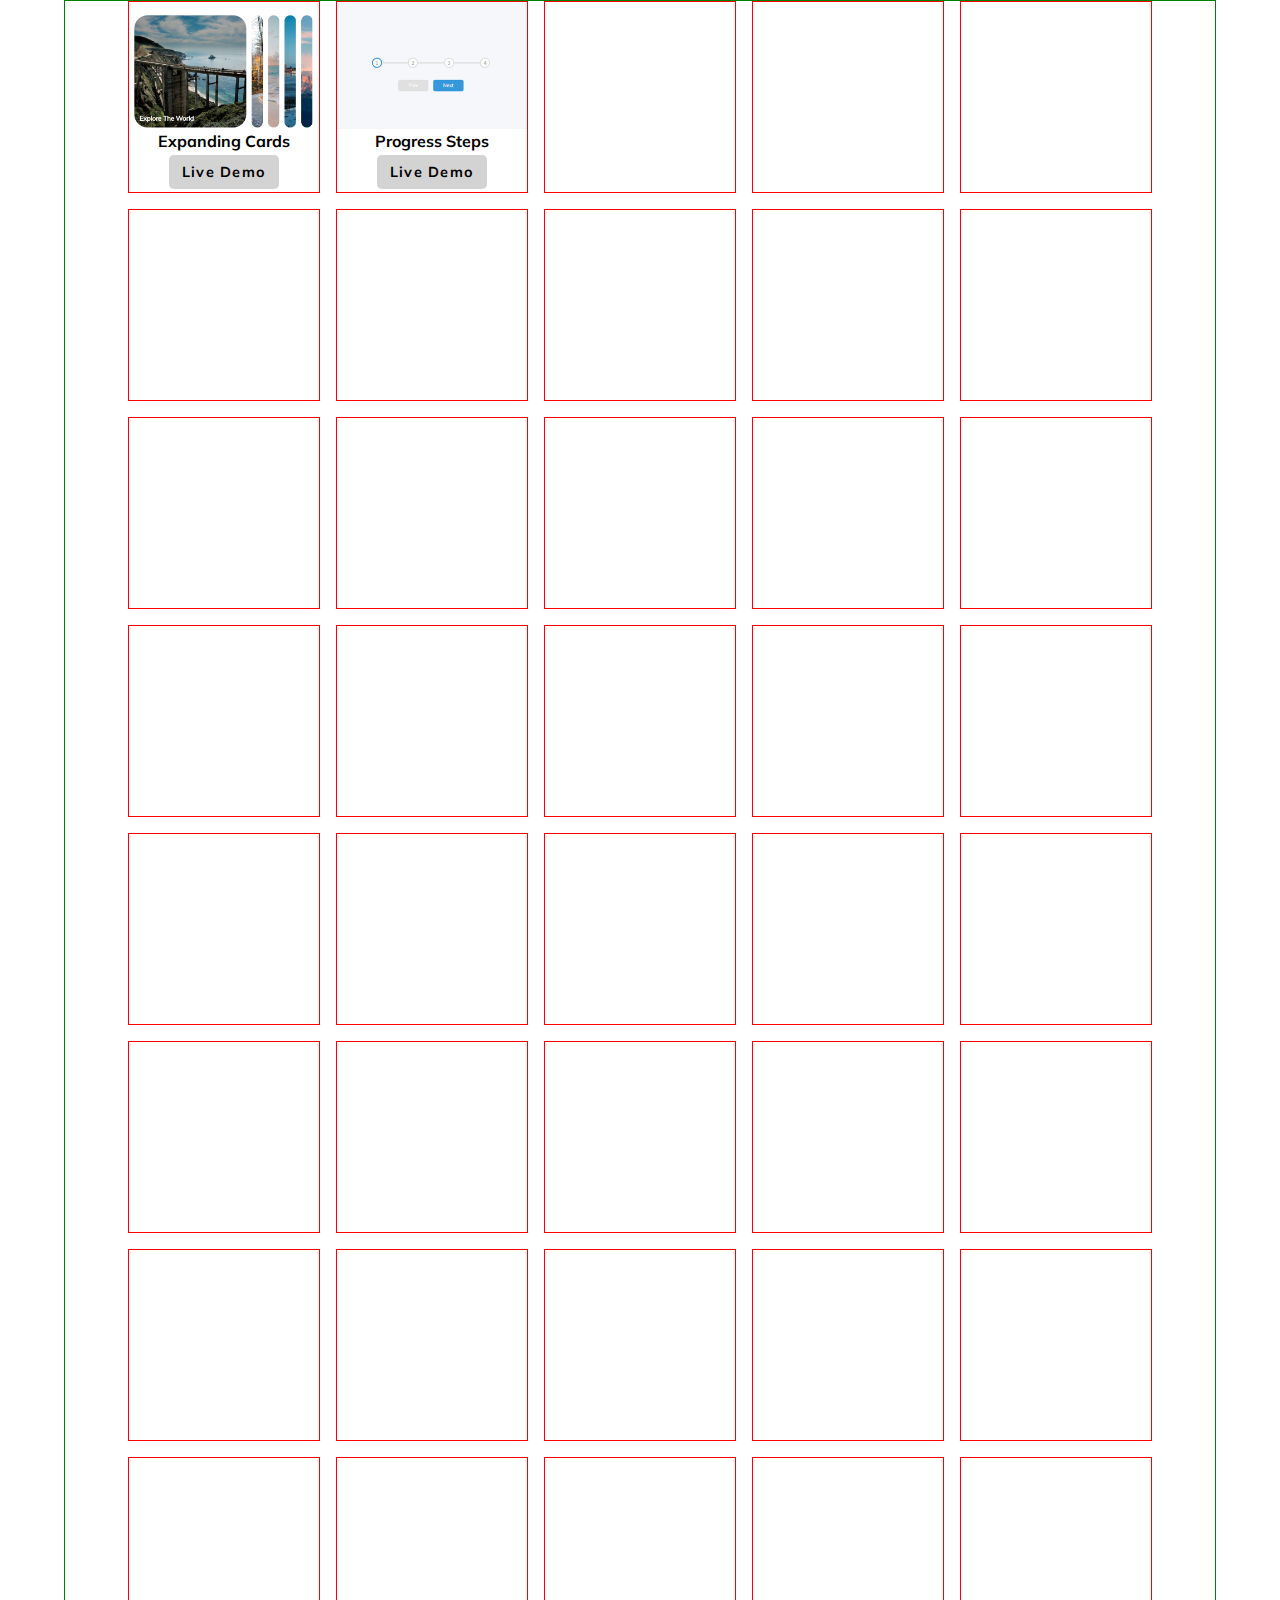
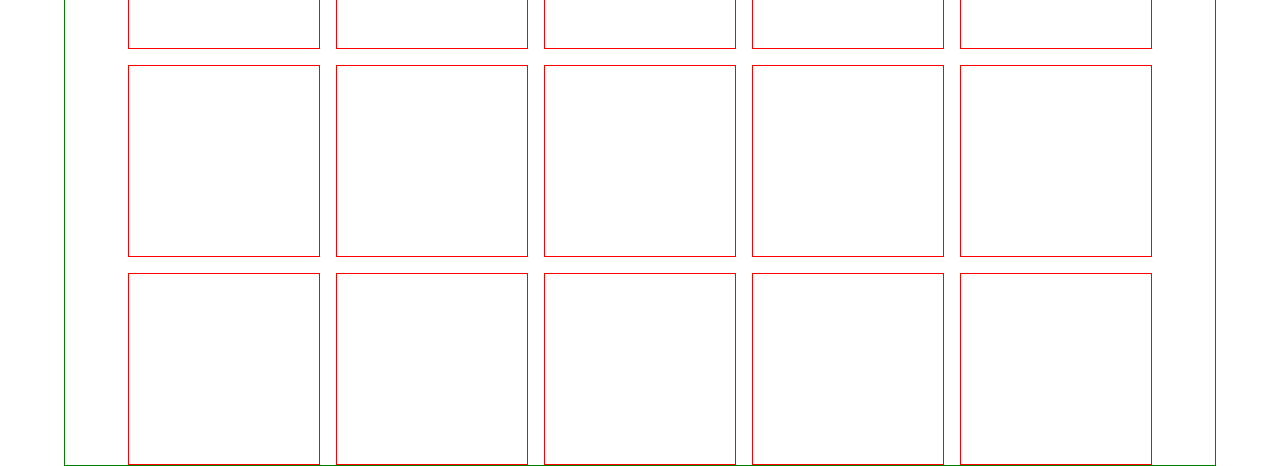
<file: index.html>
<!DOCTYPE html>
<html lang="en">
<head>
    <meta charset="UTF-8">
    <meta http-equiv="X-UA-Compatible" content="IE=edge">
    <meta name="viewport" content="width=device-width, initial-scale=1.0">
    <link rel="stylesheet" href="./style.css">
    <title>50 Mini Projects</title>
</head>
<body>
    <div class="container">

    <div class="projects_grid">
        <div class="div1_1">
            <a href="./01-Expanding_Cards/Expanding_Cards.html" target="_blank">
            <div class="img"></div>
        </a>
            <div class="grid_text">
                <h4>Expanding Cards</h4>
                <a href="./01-Expanding_Cards/Expanding_Cards.html" target="_blank" class="live_demo_btn">Live Demo</a>
            </div>
        </div>
        <div class="div1_2">
            <a href="./02-Progress_Steps/Progress_Steps.html" target="_blank">
                <div class="img"></div>
            </a>
                <div class="grid_text">
                    <h4>Progress Steps</h4>
                    <a href="./02-Progress_Steps/Progress_Steps.html" target="_blank" class="live_demo_btn">Live Demo</a>
                </div>
        </div>
        <div class="div1_3"></div>
        <div class="div1_4"></div>
        <div class="div1_5"></div>
        <div class="div2_1"></div>
        <div class="div2_2"></div>
        <div class="div2_3"></div>
        <div class="div2_4"></div>
        <div class="div2_5"></div>
        <div class="div3_1"></div>
        <div class="div3_2"></div>
        <div class="div3_3"></div>
        <div class="div3_4"></div>
        <div class="div3_5"></div>
        <div class="div4_1"></div>
        <div class="div4_2"></div>
        <div class="div4_3"></div>
        <div class="div4_4"></div>
        <div class="div4_5"></div>
        <div class="div5_1"></div>
        <div class="div5_2"></div>
        <div class="div5_3"></div>
        <div class="div5_4"></div>
        <div class="div5_5"></div>
        <div class="div6_1"></div>
        <div class="div6_2"></div>
        <div class="div6_3"></div>
        <div class="div6_4"></div>
        <div class="div6_5"></div>
        <div class="div7_1"></div>
        <div class="div7_2"></div>
        <div class="div7_3"></div>
        <div class="div7_4"></div>
        <div class="div7_5"></div>
        <div class="div8_1"></div>
        <div class="div8_2"></div>
        <div class="div8_3"></div>
        <div class="div8_4"></div>
        <div class="div8_5"></div>
        <div class="div9_1"></div>
        <div class="div9_2"></div>
        <div class="div9_3"></div>
        <div class="div9_4"></div>
        <div class="div9_5"></div>
        <div class="div10_1"></div>
        <div class="div10_2"></div>
        <div class="div10_3"></div>
        <div class="div10_4"></div>
        <div class="div10_5"></div>
      </div>

    </div>
</body>
</html>
</file>
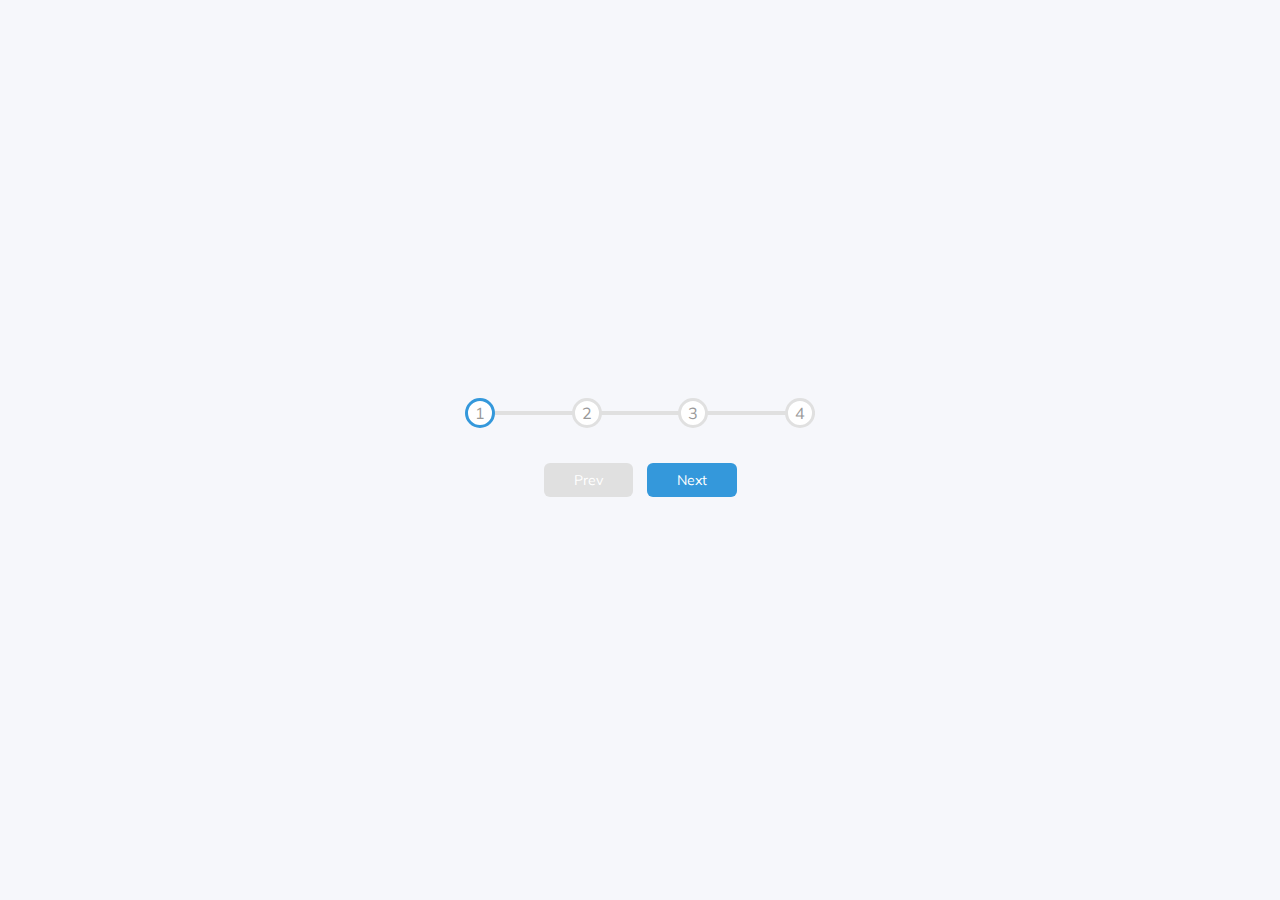
<file: 02-Progress_Steps/Progress_Steps.html>
<!DOCTYPE html>
<html lang="en">
<head>
    <meta charset="UTF-8">
    <meta http-equiv="X-UA-Compatible" content="IE=edge">
    <meta name="viewport" content="width=device-width, initial-scale=1.0">
    <link rel="stylesheet" href="./style.css">
    <title>Progress Steps</title>
</head>
<body>
    <div class="container">
        <div class="progress-container">
            <div class="progress" id="progress"></div>
            <div class="circle active ">1</div>
            <div class="circle">2</div>
            <div class="circle">3</div>
            <div class="circle">4</div>
        </div>
        <button class="btn" id="prev" disabled>Prev</button>
        <button class="btn" id="next">Next</button>
    </div>
    <script src="./script.js"></script>
</body>
</html>
</file>
<file: style.css>
@import url("https://fonts.googleapis.com/css2?family=Muli&display=swap");

* {
  box-sizing: border-box;
  margin: 0;
  padding: 0;
}

body {
  font-family: "Muli", sans-serif;
  height: 100vh;
  width: 90vw;
  margin: auto;
}

a {
    text-decoration: none;
    color: black;
    font-weight: bold;
}

.container {
  display: flex;
  border: green solid 1px;
}

.live_demo {
  width: auto;
  cursor: pointer;
}

.grid_text {
  display: flex;
  flex-direction: column;
  justify-content: space-around;
  justify-items: center;
  align-items: center;
  height: 33.3%;
  width: 100%;
}

.img {
  height: 66.6%;
  width: 100%;
}

.live_demo_btn {
  padding: 0.5rem 0.8rem;
  font-size: 0.9rem;
  letter-spacing: 0.08rem;
  background: lightgray;
  border-radius: 5px;
  border: 0px;
}


.live_demo_btn:hover {
    padding: 0.5rem 0.8rem;
    font-size: 0.9rem;
  letter-spacing: 0.08rem;
  background: lightblue;
  border-radius: 5px;
}

.projects_grid {
  display: grid;
  grid-template-columns: 1fr 1fr 1fr 1fr 1fr;
  grid-template-rows: 1fr 1fr 1fr 1fr 1fr 1fr 1fr 1fr 1fr 1fr;
  gap: 0px 0px;
  grid-auto-flow: row;
  grid-template-areas:
    "div1_1 div1_2 div1_3 div1_4 div1_5"
    "div2_1 div2_2 div2_3 div2_4 div2_5"
    "div3_1 div3_2 div3_3 div3_4 div3_5"
    "div4_1 div4_2 div4_3 div4_4 div4_5"
    "div5_1 div5_2 div5_3 div5_4 div5_5"
    "div6_1 div6_2 div6_3 div6_4 div6_5"
    "div7_1 div7_2 div7_3 div7_4 div7_5"
    "div8_1 div8_2 div8_3 div8_4 div8_5"
    "div9_1 div9_2 div9_3 div9_4 div9_5"
    "div10_1 div10_2 div10_3 div10_4 div10_5";
  grid-gap: 1rem;
  margin: auto;
}

.projects_grid > div {
  border: 1px solid red;
  height: 15vw;
  width: 15vw;
}

.div1_1 {
  grid-area: div1_1;
}

.div1_1 .img {
  background: url("./images/1-expanding-cards.png");
  background-size: cover;
}

.div1_2 {
  grid-area: div1_2;
}

.div1_2 .img {
  background: url("./images/2-progress-steps.png");
  background-size: cover;
}

.div1_3 {
  grid-area: div1_3;
}

.div1_4 {
  grid-area: div1_4;
}

.div1_5 {
  grid-area: div1_5;
}

.div2_1 {
  grid-area: div2_1;
}

.div2_2 {
  grid-area: div2_2;
}

.div2_3 {
  grid-area: div2_3;
}

.div2_4 {
  grid-area: div2_4;
}

.div2_5 {
  grid-area: div2_5;
}

.div3_1 {
  grid-area: div3_1;
}

.div3_2 {
  grid-area: div3_2;
}

.div3_3 {
  grid-area: div3_3;
}

.div3_4 {
  grid-area: div3_4;
}

.div3_5 {
  grid-area: div3_5;
}

.div4_1 {
  grid-area: div4_1;
}

.div4_2 {
  grid-area: div4_2;
}

.div4_3 {
  grid-area: div4_3;
}

.div4_4 {
  grid-area: div4_4;
}

.div4_5 {
  grid-area: div4_5;
}

.div5_1 {
  grid-area: div5_1;
}

.div5_2 {
  grid-area: div5_2;
}

.div5_3 {
  grid-area: div5_3;
}

.div5_4 {
  grid-area: div5_4;
}

.div5_5 {
  grid-area: div5_5;
}

.div6_1 {
  grid-area: div6_1;
}

.div6_2 {
  grid-area: div6_2;
}

.div6_3 {
  grid-area: div6_3;
}

.div6_4 {
  grid-area: div6_4;
}

.div6_5 {
  grid-area: div6_5;
}

.div7_1 {
  grid-area: div7_1;
}

.div7_2 {
  grid-area: div7_2;
}

.div7_3 {
  grid-area: div7_3;
}

.div7_4 {
  grid-area: div7_4;
}

.div7_5 {
  grid-area: div7_5;
}

.div8_1 {
  grid-area: div8_1;
}

.div8_2 {
  grid-area: div8_2;
}

.div8_3 {
  grid-area: div8_3;
}

.div8_4 {
  grid-area: div8_4;
}

.div8_5 {
  grid-area: div8_5;
}

.div9_1 {
  grid-area: div9_1;
}

.div9_2 {
  grid-area: div9_2;
}

.div9_3 {
  grid-area: div9_3;
}

.div9_4 {
  grid-area: div9_4;
}

.div9_5 {
  grid-area: div9_5;
}

.div10_1 {
  grid-area: div10_1;
}

.div10_2 {
  grid-area: div10_2;
}

.div10_3 {
  grid-area: div10_3;
}

.div10_4 {
  grid-area: div10_4;
}

.div10_5 {
  grid-area: div10_5;
}
</file>
<file: 02-Progress_Steps/style.css>
@import url("https://fonts.googleapis.com/css2?family=Muli&display=swap");

:root {
  --line-border-fill: #3498db;
  --line-border-empty: #e0e0e0;
}

* {
  box-sizing: border-box;
}

body {
  background-color: #f6f7fb;
  font-family: "Muli", sans-serif;
  display: flex;
  align-items: center;
  justify-content: center;
  height: 100vh;
  overflow: hidden;
  margin: 0;
}

.container {
  text-align: center;
}

.progress-container {
  display: flex;
  justify-content: space-between;
  position: relative;
  margin-bottom: 30px;
  max-width: 100%;
  width: 350px;
}

.progress-container::before {
  content: "";
  background-color: var(--line-border-empty);
  position: absolute;
  top: 50%;
  left: 0;
  transform: translateY(-50%);
  height: 4px;
  width: 100%;
  z-index: -1;
}

.progress {
  background-color: var(--line-border-fill);
  position: absolute;
  top: 50%;
  left: 0;
  transform: translateY(-50%);
  height: 4px;
  width: 0%;
  z-index: -1;
  transition: 0.4s ease;
}

.circle {
  background-color: #fff;
  color: #999;
  border-radius: 50%;
  height: 30px;
  width: 30px;
  display: flex;
  align-items: center;
  justify-content: center;
  border: 3px solid var(--line-border-empty);
  transition: 0s ease;
}

.circle.active {
  border-color: var(--line-border-fill);
}

.btn {
  background-color: var(--line-border-fill);
  color: #fff;
  border: 0;
  border-radius: 6px;
  cursor: pointer;
  font-family: inherit;
  padding: 8px 30px;
  margin: 5px;
  font-size: 14px;
}

.btn:active {
    transform: scale(0.98);
}

.btn:focus {
    outline: 0;
}

.btn:disabled {
    background-color: var(--line-border-empty);
    cursor: not-allowed;
}
</file>
